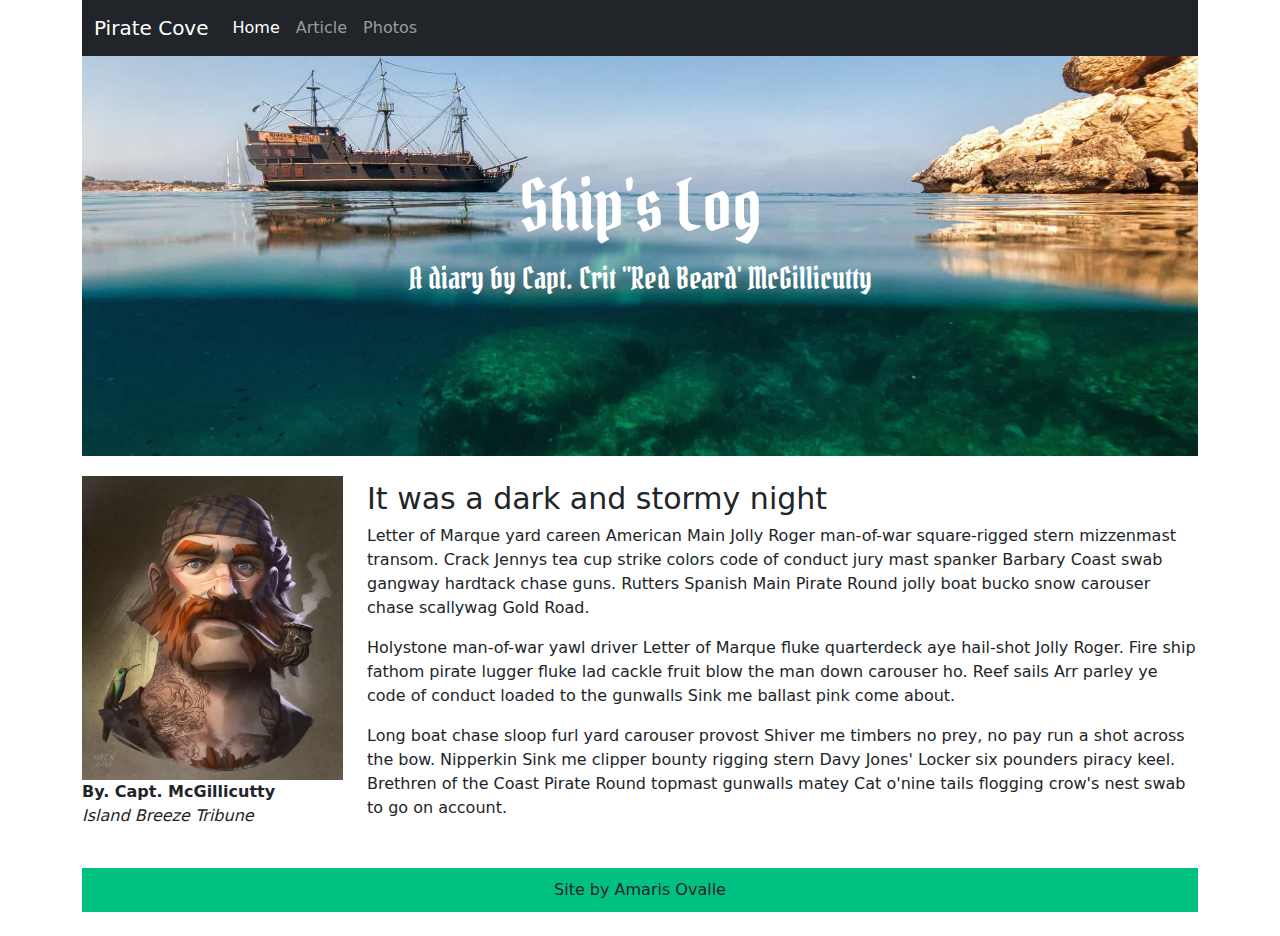
<file: docs/article.html>
<!DOCTYPE html>
<html class="no-js" lang="en">
<head>
  <title>Bootstrap 5 Layout</title>
  <meta http-equiv="x-ua-compatible" content="ie=edge">
  <meta name="viewport" content="width=device-width, initial-scale=1.0" />
  <link rel="stylesheet" href="css/styles.css">
  <link rel="preconnect" href="https://fonts.googleapis.com">
<link rel="preconnect" href="https://fonts.gstatic.com" crossorigin>
<link href="https://fonts.googleapis.com/css2?family=Pirata+One&display=swap" rel="stylesheet">
</head>

<body>
  <div class="container">
    <nav class="navbar navbar-expand-lg bg-dark" data-bs-theme="dark">
      <div class="container-fluid">
        <a class="navbar-brand" href="#">Pirate Cove</a>
        <button class="navbar-toggler" type="button" data-bs-toggle="collapse" data-bs-target="#navbarNav" aria-controls="navbarNav" aria-expanded="false" aria-label="Toggle navigation">
          <span class="navbar-toggler-icon"></span>
        </button>
        <div class="collapse navbar-collapse" id="navbarNav">
          <ul class="navbar-nav">
            <li class="nav-item">
              <a class="nav-link active" aria-current="page" href="index.html">Home</a>
            </li>
            <li class="nav-item">
              <a class="nav-link" href="article.html">Article</a>
            </li>
            <li class="nav-item">
              <a class="nav-link" href="photo.html">Photos</a>
            </li>
          </ul>
        </div>
      </div>
    </nav>
    <div class="container" style="background-image: url(img/pirate-ship.jpg);background-position: center; height: 400px;">
      <header class="mx-auto p-2" style="position: relative; top: 100px;">
        <h1>Ship's Log</h1>
        <p class="subheading">A diary by Capt. Crit "Red Beard' McGillicutty</p>
      </header>
    </div>
    <div class="row">
      <div class="col-md-3">
        <img src="img/pirate.jpg" class="img-fluid">
        <div class="byline">
          <p style="font-weight:bold; margin-bottom: 0px;">By. Capt. McGillicutty</p>
          <p style="font-style: italic;">Island Breeze Tribune</p>
        </div>
      </div>
      <div class="col-lg-9">
        <p class="section-title">It was a dark and stormy night</p>
        <p class="story">Letter of Marque yard careen American Main Jolly Roger man-of-war square-rigged stern mizzenmast transom. Crack Jennys tea cup strike colors code of conduct jury mast spanker Barbary Coast swab gangway hardtack chase guns. Rutters Spanish Main Pirate Round jolly boat bucko snow carouser chase scallywag Gold Road.</p>
        <p class="story">Holystone man-of-war yawl driver Letter of Marque fluke quarterdeck aye hail-shot Jolly Roger. Fire ship fathom pirate lugger fluke lad cackle fruit blow the man down carouser ho. Reef sails Arr parley ye code of conduct loaded to the gunwalls Sink me ballast pink come about.</p>
        <p class="story">Long boat chase sloop furl yard carouser provost Shiver me timbers no prey, no pay run a shot across the bow. Nipperkin Sink me clipper bounty rigging stern Davy Jones' Locker six pounders piracy keel. Brethren of the Coast Pirate Round topmast gunwalls matey Cat o'nine tails flogging crow's nest swab to go on account.</p>
      </div>
    </div>
      <footer class="my-4 x-5">
        Site by Amaris Ovalle
      </footer>
  </div>

  






  <!-- Closing scripts here -->
  <script src="js/bootstrap.bundle.min.js"></script>
</body>
</html>
</file>
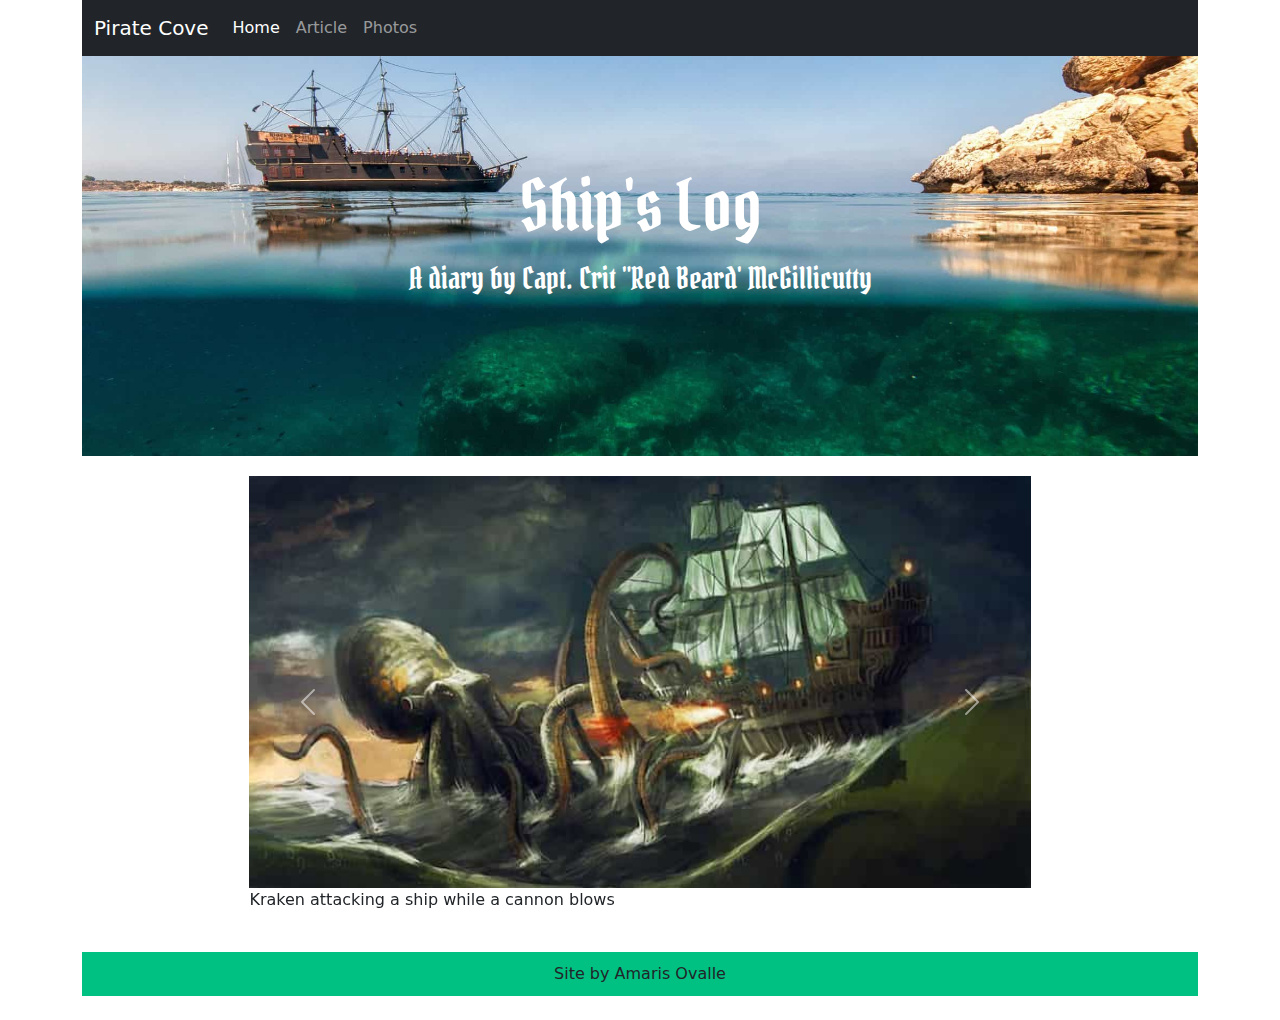
<file: docs/photo.html>
<!DOCTYPE html>
<html class="no-js" lang="en">
<head>
  <title>Bootstrap 5 Layout</title>
  <meta http-equiv="x-ua-compatible" content="ie=edge">
  <meta name="viewport" content="width=device-width, initial-scale=1.0" />
  <link rel="stylesheet" href="css/styles.css">
  <link rel="preconnect" href="https://fonts.googleapis.com">
<link rel="preconnect" href="https://fonts.gstatic.com" crossorigin>
<link href="https://fonts.googleapis.com/css2?family=Pirata+One&display=swap" rel="stylesheet">
</head>

<body>
  <div class="container">
    <nav class="navbar navbar-expand-lg bg-dark" data-bs-theme="dark">
      <div class="container-fluid">
        <a class="navbar-brand" href="#">Pirate Cove</a>
        <button class="navbar-toggler" type="button" data-bs-toggle="collapse" data-bs-target="#navbarNav" aria-controls="navbarNav" aria-expanded="false" aria-label="Toggle navigation">
          <span class="navbar-toggler-icon"></span>
        </button>
        <div class="collapse navbar-collapse" id="navbarNav">

          <ul class="navbar-nav">
            <li class="nav-item">
              <a class="nav-link active" aria-current="page" href="index.html">Home</a>
            </li>
            <li class="nav-item">
              <a class="nav-link" href="article.html">Article</a>
            </li>
            <li class="nav-item">
              <a class="nav-link" href="photo.html">Photos</a>
            </li>
          </ul>
        </div>
      </div>
    </nav>
    <div class="container" style="background-image: url(img/pirate-ship.jpg);background-position: center; height: 400px;">
      <header class="mx-auto p-2" style="position: relative; top: 100px;">
        <h1>Ship's Log</h1>
        <p class="subheading">A diary by Capt. Crit "Red Beard' McGillicutty</p>
      </header>
    </div>
    <div id="carouselExampleControls" class="carousel slide" data-bs-ride="carousel">
      <div class="carousel-inner">
        <div class="carousel-item active">
          <img src="img/kraken01.jpg" class="d-block w-100" alt="Kraken attacking a ship while a cannon blows">
          <p>Kraken attacking a ship while a cannon blows</p>
        </div>
        <div class="carousel-item">
          <img src="img/kraken02.jpg" class="d-block w-100" alt="Kraken crushing a ship">
          <p>Kraken crushing a ship</p>
        </div>
        <div class="carousel-item">
          <img src="img/kraken03.jpg" class="d-block w-100" alt="A man attempting to fight the Kraken">
          <p>A man attempting to fight the Kraken</p>
        </div>
      </div>
      <button class="carousel-control-prev" type="button" data-bs-target="#carouselExampleControls" data-bs-slide="prev">
        <span class="carousel-control-prev-icon" aria-hidden="true"></span>
        <span class="visually-hidden">Previous</span>
      </button>
      <button class="carousel-control-next" type="button" data-bs-target="#carouselExampleControls" data-bs-slide="next">
        <span class="carousel-control-next-icon" aria-hidden="true"></span>
        <span class="visually-hidden">Next</span>
      </button>
    </div>
    <footer class="my-4 x-5">
      Site by Amaris Ovalle
    </footer>
  </div>








  <!-- Closing scripts here -->
  <script src="js/bootstrap.bundle.min.js"></script>
</body>
</html>
</file>
